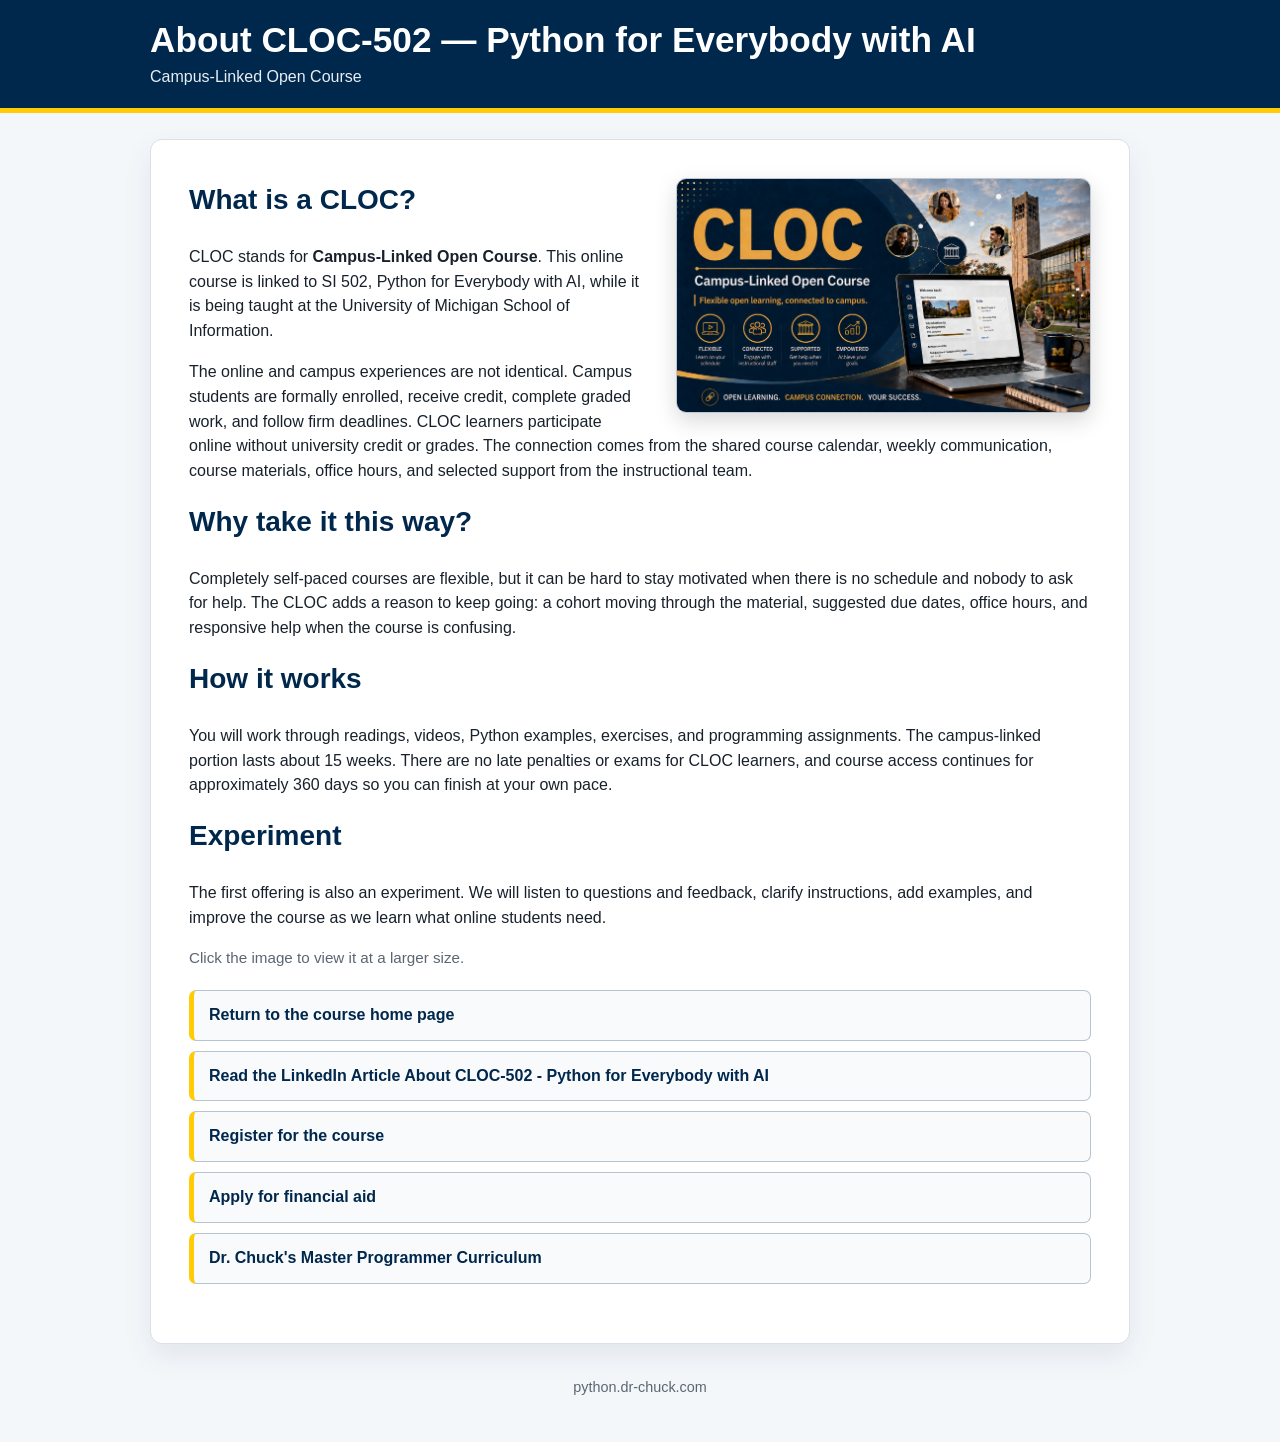
<file: about.html>
<!doctype html>
<html lang="en">
<head>
  <meta charset="utf-8">
  <meta name="viewport" content="width=device-width, initial-scale=1">
  <meta name="description" content="How the Python for Everybody with AI Campus-Linked Open Course works.">
  <title>About CLOC-502 — Python for Everybody with AI</title>
  <link rel="icon" href="favicon.ico" type="image/x-icon">
  <link rel="stylesheet" href="styles.css">
  <script>
    (function () {
      var url = new URL(window.location.href);
      if (url.searchParams.has('utm') && !url.searchParams.has('utm_source')) {
        url.searchParams.set('utm_source', url.searchParams.get('utm'));
        window.history.replaceState({}, '', url);
      }
    })();
  </script>
  <!-- Google Tag Manager -->
  <script async src="https://www.googletagmanager.com/gtm.js?id=GTM-P6NRN8JV"></script>
  <script>
    window.dataLayer = window.dataLayer || [];
    function gtag(){dataLayer.push(arguments);}
    gtag('js', new Date());
  </script>
</head>
<body>
  <header>
    <div class="header-inner">
      <h1><a href="index.php">About CLOC-502 — Python for Everybody with AI</a></h1>
      <p>Campus-Linked Open Course</p>
    </div>
  </header>

  <main class="clearfix">
    <img
      class="hero-image"
      src="assets/cloc-hero.png"
      alt="Campus-Linked Open Course illustration"
      tabindex="0"
      role="button"
      aria-label="Open the course image at a larger size"
      data-modal-image>

    <h2>What is a CLOC?</h2>
    <p>CLOC stands for <strong>Campus-Linked Open Course</strong>. This online course is linked to SI 502, Python for Everybody with AI, while it is being taught at the University of Michigan School of Information.</p>

    <p>The online and campus experiences are not identical. Campus students are formally enrolled, receive credit, complete graded work, and follow firm deadlines. CLOC learners participate online without university credit or grades. The connection comes from the shared course calendar, weekly communication, course materials, office hours, and selected support from the instructional team.</p>

    <h2>Why take it this way?</h2>
    <p>Completely self-paced courses are flexible, but it can be hard to stay motivated when there is no schedule and nobody to ask for help. The CLOC adds a reason to keep going: a cohort moving through the material, suggested due dates, office hours, and responsive help when the course is confusing.</p>

    <h2>How it works</h2>
    <p>You will work through readings, videos, Python examples, exercises, and programming assignments. The campus-linked portion lasts about 15 weeks. There are no late penalties or exams for CLOC learners, and course access continues for approximately 360 days so you can finish at your own pace.</p>

    <h2>Experiment</h2>
    <p>The first offering is also an experiment. We will listen to questions and feedback, clarify instructions, add examples, and improve the course as we learn what online students need.</p>

    <p class="note">Click the image to view it at a larger size.</p>

    <ul class="actions" aria-label="Course navigation">
      <li><a href="index.php">Return to the course home page</a></li>
      <li><a href="https://www.linkedin.com/pulse/python-everybody-ai-my-second-campus-linked-open-course-severance-dwskc" target="_blank" rel="noopener noreferrer">Read the LinkedIn Article About CLOC-502 - Python for Everybody with AI</a></li>
<!--
      <li><a href="https://www.youtube.com/watch?v=p9Mt_bo-tqg&amp;list=PLlRFEj9H3Oj4z2VavWJ_cgPs8u4-57adD" target="_blank" rel="noopener noreferrer">Watch the YouTube video about the CLOC</a></li>
      <li><a href="https://www.youtube.com/watch?v=0lUAYNDl-mM&amp;list=PLQqtpRlfsBek&amp;index=1" target="_blank" rel="noopener noreferrer">Watch the first week "Welcome to Class" video</a></li>
-->
      <li><a href="register.php?to=about" target="_blank" rel="noopener noreferrer">Register for the course</a></li>
      <li><a href="register.php?to=finaid" target="_blank" rel="noopener noreferrer">Apply for financial aid</a></li>
<!--
      <li><a href="https://si-ali.catalog.instructure.com/dashboard/in-progress" target="_blank" rel="noopener noreferrer">Enrolled Students: Course Dashboard</a></li>
-->
      <li><a href="https://www.masterprogrammer.com" target="_blank" rel="noopener noreferrer">Dr. Chuck's Master Programmer Curriculum</a></li>
    </ul>
  </main>

  <footer>
    <p>python.dr-chuck.com</p>
  </footer>

  <div id="image-modal" class="modal" role="dialog" aria-modal="true" aria-hidden="true" aria-label="Course image preview">
    <button class="modal-close" type="button" aria-label="Close image preview">&times;</button>
    <img src="assets/cloc-hero.png" alt="Campus-Linked Open Course illustration enlarged">
  </div>

  <script src="script.js"></script>
</body>
</html>
</file>
<file: styles.css>
:root {
  --blue: #00274c;
  --blue-deep: #001a33;
  --maize: #ffcb05;
  --ink: #18212b;
  --muted: #5b6673;
  --paper: #ffffff;
  --line: #d9e0e7;
}

* { box-sizing: border-box; }

html { scroll-behavior: smooth; }

body {
  margin: 0;
  background: #f4f7fa;
  color: var(--ink);
  font-family: -apple-system, BlinkMacSystemFont, "Segoe UI", Roboto, Helvetica, Arial, sans-serif;
  line-height: 1.55;
}

header {
  background: var(--blue);
  color: white;
  border-bottom: 5px solid var(--maize);
}

.header-inner,
main,
footer {
  width: min(100% - 32px, 980px);
  margin-inline: auto;
}

.header-inner {
  padding: 20px 0 18px;
}

header h1 {
  margin: 0;
  font-size: clamp(1.55rem, 3vw, 2.2rem);
  line-height: 1.15;
}

header h1 a {
  color: inherit;
  text-decoration: none;
}

header p {
  margin: 5px 0 0;
  color: #e7eef5;
}

main {
  margin-top: 26px;
  margin-bottom: 32px;
  background: var(--paper);
  border: 1px solid var(--line);
  border-radius: 12px;
  padding: clamp(22px, 4vw, 38px);
  box-shadow: 0 12px 30px rgba(0, 39, 76, 0.08);
}

h2 {
  margin-top: 0;
  color: var(--blue);
  font-size: clamp(1.35rem, 2.2vw, 1.75rem);
}

.hero-image,
.hero-swap {
  float: right;
  width: min(46%, 430px);
  margin: 0 0 18px 28px;
  border-radius: 10px;
  border: 1px solid #bcc8d4;
  box-shadow: 0 8px 22px rgba(0, 0, 0, 0.15);
  cursor: zoom-in;
}

.hero-swap {
  position: relative;
  overflow: hidden;
  cursor: pointer;
}

.hero-swap img {
  display: block;
  width: 100%;
  height: auto;
  pointer-events: none;
}

.hero-swap .hero-fade {
  position: absolute;
  inset: 0;
  height: 100%;
  object-fit: cover;
  opacity: 0;
  transition: opacity 1s ease;
}

.hero-swap .hero-fade.is-visible {
  opacity: 1;
}

.hero-swap:focus-visible {
  outline: 3px solid rgba(255, 203, 5, 0.85);
  outline-offset: 3px;
}

@media (prefers-reduced-motion: reduce) {
  .hero-swap .hero-fade {
    transition: none;
  }
}

p { margin: 0 0 1rem; }

.actions {
  margin: 1.25rem 0 1.3rem;
  padding: 0;
  list-style: none;
  display: grid;
  gap: 10px;
}

.actions a {
  display: block;
  padding: 12px 15px;
  border: 1px solid #b7c4d0;
  border-left: 5px solid var(--maize);
  border-radius: 7px;
  background: #f8fafc;
  color: var(--blue);
  font-weight: 700;
  text-decoration: none;
}

.actions a:hover,
.actions a:focus-visible {
  background: #eef4f8;
  outline: 3px solid rgba(255, 203, 5, 0.55);
  outline-offset: 2px;
}

.note {
  color: var(--muted);
  font-size: 0.95rem;
}

.clearfix::after {
  content: "";
  display: table;
  clear: both;
}

footer {
  padding: 0 0 28px;
  color: var(--muted);
  font-size: 0.9rem;
  text-align: center;
}

footer a { color: var(--blue); }

.modal {
  position: fixed;
  inset: 0;
  z-index: 1000;
  display: none;
  align-items: center;
  justify-content: center;
  padding: 3vh 3vw;
  background: rgba(0, 0, 0, 0.86);
}

.modal.open { display: flex; }

.modal img {
  width: 90vw;
  max-width: 1672px;
  max-height: 90vh;
  object-fit: contain;
  border-radius: 8px;
  box-shadow: 0 18px 60px rgba(0,0,0,0.55);
}

.modal-close {
  position: fixed;
  top: 14px;
  right: 18px;
  border: 0;
  background: transparent;
  color: white;
  font-size: 2.5rem;
  line-height: 1;
  cursor: pointer;
}

@media (max-width: 720px) {
  .hero-image,
  .hero-swap {
    float: none;
    display: block;
    width: 100%;
    margin: 0 0 20px;
  }

  main { margin-top: 16px; }
}
</file>
